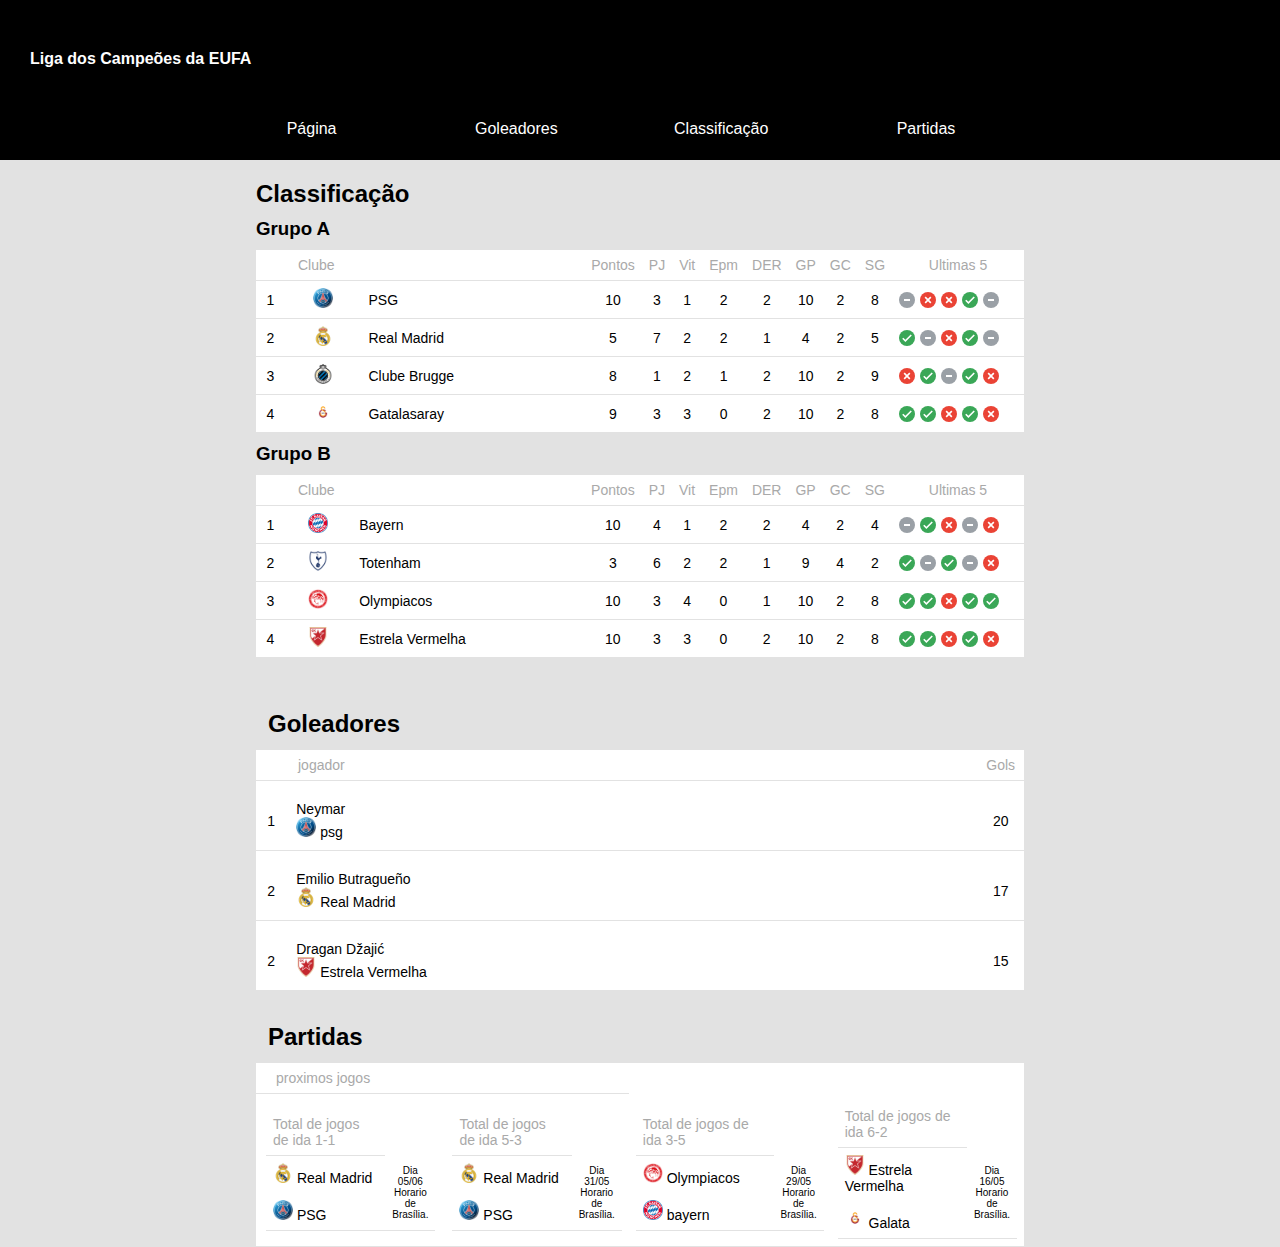
<file: aula_5_tabela_fut/index.html>
<!DOCTYPE html>
<html lang="pt-br">
<head>
    <meta charset="UTF-8">
    <meta http-equiv="X-UA-Compatible" content="IE=edge">
    <meta name="viewport" content="width=device-width, initial-scale=1.0">
    <link rel="stylesheet" href="css.css">
    <title>Aula 5 - tabela</title>
</head>
<body>
    <div class="tudo">
        <div class="linha">
           <div id="cabecalho"> 
               <h1 id="h1titulocab">Liga dos Campeões da EUFA</h1>
                <div class="divMenu">
                    <div class="itemMenu">
                       <a href="#tudo">Página</a>
                    </div>
                    <div class="itemMenu">
                        <a href="#goleadores">Goleadores </a>
                    </div>
                    <div class="itemMenu">
                      <a href="#classificacao">Classificação </a>
                    </div>
                    <div class="itemMenu">
                         <a href="#partidas">Partidas </a>
                    </div>
                </div>

           </div>
        </div>

        <div class="linha">
            <div id="classificacao">
                <h2 class="h2class">Classificação</h2>

                <h3>Grupo A</h3>

                <table id="tableclassi">
                    <tr>
                        <th class="thnomeclube" colspan="3">Clube</th>
                        <th>Pontos</th>
                        <th>PJ</th>
                        <th>Vit</th>
                        <th>Epm</th>
                        <th>DER</th>
                        <th>GP</th>
                        <th>GC</th>
                        <th>SG</th>
                        <th class="ultimas5">Ultimas 5</th>
                    </tr>
                    <tr>
                        <td class="tdposicaoclub">1</td>
                        <td class="imgclub">
                            <img src="img/psg.png" alt="PSG" class="imgclub">
                        </td>
                        <td class="tdNomedoclube">PSG</td>
                        <td>10</td>
                        <td>3</td>
                        <td>1</td>
                        <td>2</td>
                        <td>2</td>
                        <td>10</td>
                        <td>2</td>
                        <td>8</td>
                        <td>
                            <div class="divempate"></div>
                            <div class="divderrota"></div>
                            <div class="divderrota"></div>
                            <div class="divvitoria"></div>
                            <div class="divempate"></div>
                        </td>
                    </tr>

                    <tr>
                        <td class="tdposicaoclub">2</td>
                        <td class="imgclub">
                            <img src="real.png" alt="real madri" class="imgclub">
                        </td>
                        <td class="tdNomedoclube">Real Madrid</td>
                        <td>5</td>
                        <td>7</td>
                        <td>2</td>
                        <td>2</td>
                        <td>1</td>
                        <td>4</td>
                        <td>2</td>
                        <td>5</td>
                        <td>
                            <div class="divvitoria"></div>
                            <div class="divempate"></div>
                            <div class="divderrota"></div>
                            <div class="divvitoria"></div>
                            <div class="divempate"></div>
                        </td>
                    </tr>

                    <tr>
                        <td class="tdposicaoclub">3</td>
                        <td class="imgclub">
                            <img src="img/brugge.png" alt="real madri" class="imgclub">
                        </td>
                        <td  class="tdNomedoclube">Clube Brugge</td>
                        <td>8</td>
                        <td>1</td>
                        <td>2</td>
                        <td>1</td>
                        <td>2</td>
                        <td>10</td>
                        <td>2</td>
                        <td>9</td>
                        <td>
                            <div class="divderrota"></div>
                            <div class="divvitoria"></div>
                            <div class="divempate"></div>
                            <div class="divvitoria"></div>
                            <div class="divderrota"></div>
                        </td>
                    </tr>

                    <tr>
                        <td class="tdposicaoclub">4</td>
                        <td class="imgclub">
                            <img src="img/galata.png" alt="real madri" class="imgclub">
                        </td>
                        <td class="tdNomedoclube">Gatalasaray</td>
                        <td>9</td>
                        <td>3</td>
                        <td>3</td>
                        <td>0</td>
                        <td>2</td>
                        <td>10</td>
                        <td>2</td>
                        <td>8</td>
                        <td>
                            <div class="divvitoria"></div>
                            <div class="divvitoria"></div>
                            <div class="divderrota"></div>
                            <div class="divvitoria"></div>
                            <div class="divderrota"></div>
                        </td>
                    </tr>
                    
                </table>

                <h3>Grupo B</h3>
                
                <table id="tableclassi">
                    <tr>
                        <th class="thnomeclube"  colspan="3">Clube</th>
                        <th>Pontos</th>
                        <th>PJ</th>
                        <th>Vit</th>
                        <th>Epm</th>
                        <th>DER</th>
                        <th>GP</th>
                        <th>GC</th>
                        <th>SG</th>
                        <th class="ultimas5">Ultimas 5</th>
                    </tr>

                    <tr>
                        <td class="tdposicaoclub">1</td>
                        <td class="imgclub">
                            <img src="img/bayern.png" alt="real madri" class="imgclub">
                        </td>
                        <td class="tdNomedoclube">Bayern</td>
                        <td>10</td>
                        <td>4</td>
                        <td>1</td>
                        <td>2</td>
                        <td>2</td>
                        <td>4</td>
                        <td>2</td>
                        <td>4</td>
                        <td>
                            <div class="divempate"></div>
                            <div class="divvitoria"></div>
                            <div class="divderrota"></div>
                            <div class="divempate"></div>
                            <div class="divderrota"></div>
                        </td>
                    </tr>
                    <tr>
                        <td class="tdposicaoclub">2</td>
                        <td class="imgclub">
                            <img src="img/Totenham.png" alt="real madri" class="imgclub">
                        </td>
                        <td class="tdNomedoclube">Totenham</td>
                        <td>3</td>
                        <td>6</td>
                        <td>2</td>
                        <td>2</td>
                        <td>1</td>
                        <td>9</td>
                        <td>4</td>
                        <td>2</td>
                        <td>
                            <div class="divvitoria"></div>
                            <div class="divempate"></div>
                            <div class="divvitoria"></div>
                            <div class="divempate"></div>
                            <div class="divderrota"></div>
                        </td>
                    </tr>
                    <tr>
                        <td class="tdposicaoclub">3</td>
                        <td class="imgclub">
                            <img src="img/Olympiacos.png" alt="real madri" class="imgclub">
                        </td>
                        <td class="tdNomedoclube">Olympiacos</td>
                        <td>10</td>
                        <td>3</td>
                        <td>4</td>
                        <td>0</td>
                        <td>1</td>
                        <td>10</td>
                        <td>2</td>
                        <td>8</td>
                        <td>
                            <div class="divvitoria"></div>
                            <div class="divvitoria"></div>
                            <div class="divderrota"></div>
                            <div class="divvitoria"></div>
                            <div class="divvitoria"></div>
                        </td>
                    </tr>
                    <tr>
                        <td class="tdposicaoclub">4</td>
                        <td class="imgclub">
                            <img src="img/Estrela Vermelha.png" alt="real madri" class="imgclub">
                        </td>
                        <td class="tdNomedoclube">Estrela Vermelha</td>
                        <td>10</td>
                        <td>3</td>
                        <td>3</td>
                        <td>0</td>
                        <td>2</td>
                        <td>10</td>
                        <td>2</td>
                        <td>8</td>
                        <td>
                            <div class="divvitoria"></div>
                            <div class="divvitoria"></div>
                            <div class="divderrota"></div>
                            <div class="divvitoria"></div>
                            <div class="divderrota"></div>
                        </td>
                    </tr>
                </table>
            </div>
        </div>

        <div class="linha">
            <div id="goleadores">

                <h2 class="h2tudo">Goleadores</h2>
                <table id="tablegoleadores">
                    <tr>
                        <th class="thnomeclube" colspan="2">jogador</th>
                        <th>Gols</th>
                    </tr>
                    <tr>
                        <td>1</td>
                        <td class="tdJogador">
                           <div>Neymar</div> 
                           <img class="imgclub" src="img/psg.png" alt="">
                           <span class="spanNomeClube">
                              psg
                           </span>
                        </td>
                        <td>20</td>
                    </tr>
                    <tr>
                        <td>2</td>
                        <td class="tdJogador">
                           <div>Emilio Butragueño</div> 
                           <img class="imgclub" src="img/real.png" alt="">
                           <span class="spanNomeClube">
                               Real Madrid
                           </span>
                        </td>
                        <td>17</td>
                    </tr>
                    <tr>
                        <td>2</td>
                        <td class="tdJogador">
                           <div>Dragan Džajić</div> 
                           <img class="imgclub" src="img/Estrela Vermelha.png" alt="">
                           <span class="spanNomeClube">
                               Estrela Vermelha
                           </span>
                        </td>
                        <td>15</td>
                    </tr>

                </table>
            </div>
        </div>

        <div class="linha">
            <div id="partidas"> <!-- divJogos-->

                <h2  class="h2tudo">Partidas</h2>
                <table id="tablepartida"><!--tableJogos-->
                    <tr>
                        <th id="thpartida" colspan="2"> proximos jogos</th>
                    </tr>
                <tr>
                    <td class="tdTableJogos">
                        <table class="tableJogo"> 
                            <tr>
                                <th class="thTablejogo">Total de jogos de ida 1-1</th>
                            </tr>
                            <tr>
                               <td class="tdclube">
                                <img src="real.png" alt="real madri" class="imgclub">
                                Real Madrid

                               </td>
                               <td class="tdHorario" rowspan="2">
                                   Dia 05/06 <br>
                                   Horario de Brasília.
                                </td>
                            </tr>
                            <tr>
                                <td class="tdclube">
                                    <img src="img/psg.png" alt="real madri" class="imgclub">
                                    PSG
                                </td>
                            </tr>
                        </table>
                    </td>
                    <!-- repete o codigo de cima-->
                    <td class="tdtablejogos">
                        <table class="tableJogo">
                            <tr>
                                <th class="thTablejogo">Total de jogos de ida 5-3</th>
                            </tr>
                            <tr>
                               <td class="tdclube">
                                <img src="real.png" alt="real madri" class="imgclub">
                                Real Madrid

                               </td>
                               <td class="tdHorario" rowspan="2">
                                   Dia 31/05 <br>
                                   Horario de Brasília.
                                </td>
                            </tr>
                            <tr>
                                <td class="tdclube">
                                    <img src="img/psg.png" alt="real madri" class="imgclub">
                                    PSG
                                </td>
                            </tr>
                        </table>
                    </td>
                     <!-- repete o codigo de cima-->
                     <td class="tdtablejogos">
                        <table class="tableJogo">
                            <tr>
                                <th class="thTablejogo">Total de jogos de ida 3-5</th>
                            </tr>
                            <tr>
                               <td class="tdclube">
                                <img src="img/Olympiacos.png" alt="real madri" class="imgclub">
                               Olympiacos

                               </td>
                               <td class="tdHorario" rowspan="2">
                                   Dia 29/05 <br>
                                   Horario de Brasília.
                                </td>
                            </tr>
                            <tr>
                                <td class="tdclube">
                                    <img src="img/bayern.png" alt="real madri" class="imgclub">
                                    bayern
                                </td>
                            </tr>
                        </table>
                    </td>
                     <!-- repete o codigo de cima-->
                     <td class="tdtablejogos">
                        <table class="tableJogo">
                            <tr>
                                <th class="thTablejogo">Total de jogos de ida 6-2</th>
                            </tr>
                            <tr>
                               <td class="tdclube">
                                <img src="img/Estrela Vermelha.png" alt="real madri" class="imgclub">
                                Estrela Vermelha
                            </td>
                               <td class="tdHorario" rowspan="2">
                                   Dia 16/05 <br>
                                   Horario de Brasília.
                                </td>
                            </tr>
                            <tr>
                                <td class="tdclube">
                                    <img src="img/galata.png" alt="real madri" class="imgclub">
                                    Galata
                                </td>
                            </tr>
                        </table>
                    </td>


    </div>
</body>
</html>
</file>
<file: aula_5_tabela_fut/css.css>
*{
    margin: 0 auto;
}

a, a:link, a:hover, a:visited{
    text-decoration: none;
    color: #ffffff;
}

h3{
    margin: 10px auto;
}

table, td, th{
    border-bottom: solid 1px #e2e2e2;
    border-collapse: collapse;
    padding: 7px;
}

th{
    color: darkgrey;
    font-size: 14px;
    text-align: center;
    font-weight: normal;
}

td{
    text-align: center;
    font-size: 14px;
}

.tudo{
    background-color: #e2e2e2;
    font-family: 'Segoe UI', Tahoma, Geneva, Verdana, sans-serif;
}

.linha{
    clear: both;
}

#cabecalho{
    background-color: #000000;
    min-height: 100px;
    padding: 50px 30px 10px 30px;
    position: relative;
    min-height: 100px;
}

.divMenu{
    position: absolute;
    bottom: 0;
    width: 100%;
    clear: both;
    text-align: center;
    padding-left: 14%;
    padding-right: 20%;

}

.itemMenu:hover{
    background-color: #6a41e6;
}

.itemMenu{
    float: left;
    color: #ffffff;
    text-align: center;
    width: 16%;
    height: 40px;
}

#h1titulocab{
    color: #fff;
    float: left;
    min-width: 50%;
    font-size: 16px;
    text-align: left;
}

#classificacao{
    width: 60%;
     ;
    padding: 20px;
}

.tdNomedoclube{
    text-align: left;
}

.thnomeclube{
    width: 50%;
}

.tdposicaoclub{
    width: 4%;
}

.h2tudo{
    padding: 12px;   

}

#goleadores{
    width: 60%;
    background-color: #e2e2e2;
    padding: 20px;
}

#partidas{
    width: 60%;
    background-color: #e2e2e2;
}

#tableclassi{
    width: 100%;
    background-color: #ffffff;
}

#divgoleadores{
    width: 50%;
}

.tdJogador{
    text-align: left;
    width: 90%;
}

#tablegoleadores{
    width: 100%;
    background-color: #ffffff;

}

#tablegoleadores td{
    padding: 20px 10px 10px 10px;
}

#tablepartida{
    width: 100%;
    background-color: #ffffff;

}

.ultimas5{
    width: 20%;
}


.tdimgclub{
    width: 5%;
}

.imgclub{
    max-width: 20px;
    max-height: 20px;
}

.divvitoria{
    background-image: url('./img/v.svg');
    background-repeat: no-repeat;
    height: 16px;
    width: 16px;
    float: left;
    margin-right: 5px;
}

.divderrota{
    background-image: url('./img/d.svg');
    background-repeat: no-repeat;
    height: 16px;
    width: 16px;
    float: left;
    margin-right: 5px;
}

.divempate{
    background-image: url('./img/e.svg');
    background-repeat: no-repeat;
    height: 16px;
    width: 16px;
    float: left;
    margin-right: 5px;
}






#partidas .tdTableJogos{
   padding: 10px 10px 10px 10px;
}

#partidas .tableJogo{
    width: 100%;
}

.tableJogo .thTablejogo{
    text-align: left;
}

.tableJogo .tdclube{
    text-align: left;
    width: 80%;
}


.tableJogo .tdHorario{
    text-align: center;
    font-size: 10px;
}

#tableJogo th, #tablepartida td{
    border-bottom: 0px;
}

#thpartida{
    text-align: left;
    padding-left: 20px;
}

.thnomeclube{
    text-align: left;
    padding-left: 42px;
}

.thnomeclube{
    text-align: left;

}
</file>
